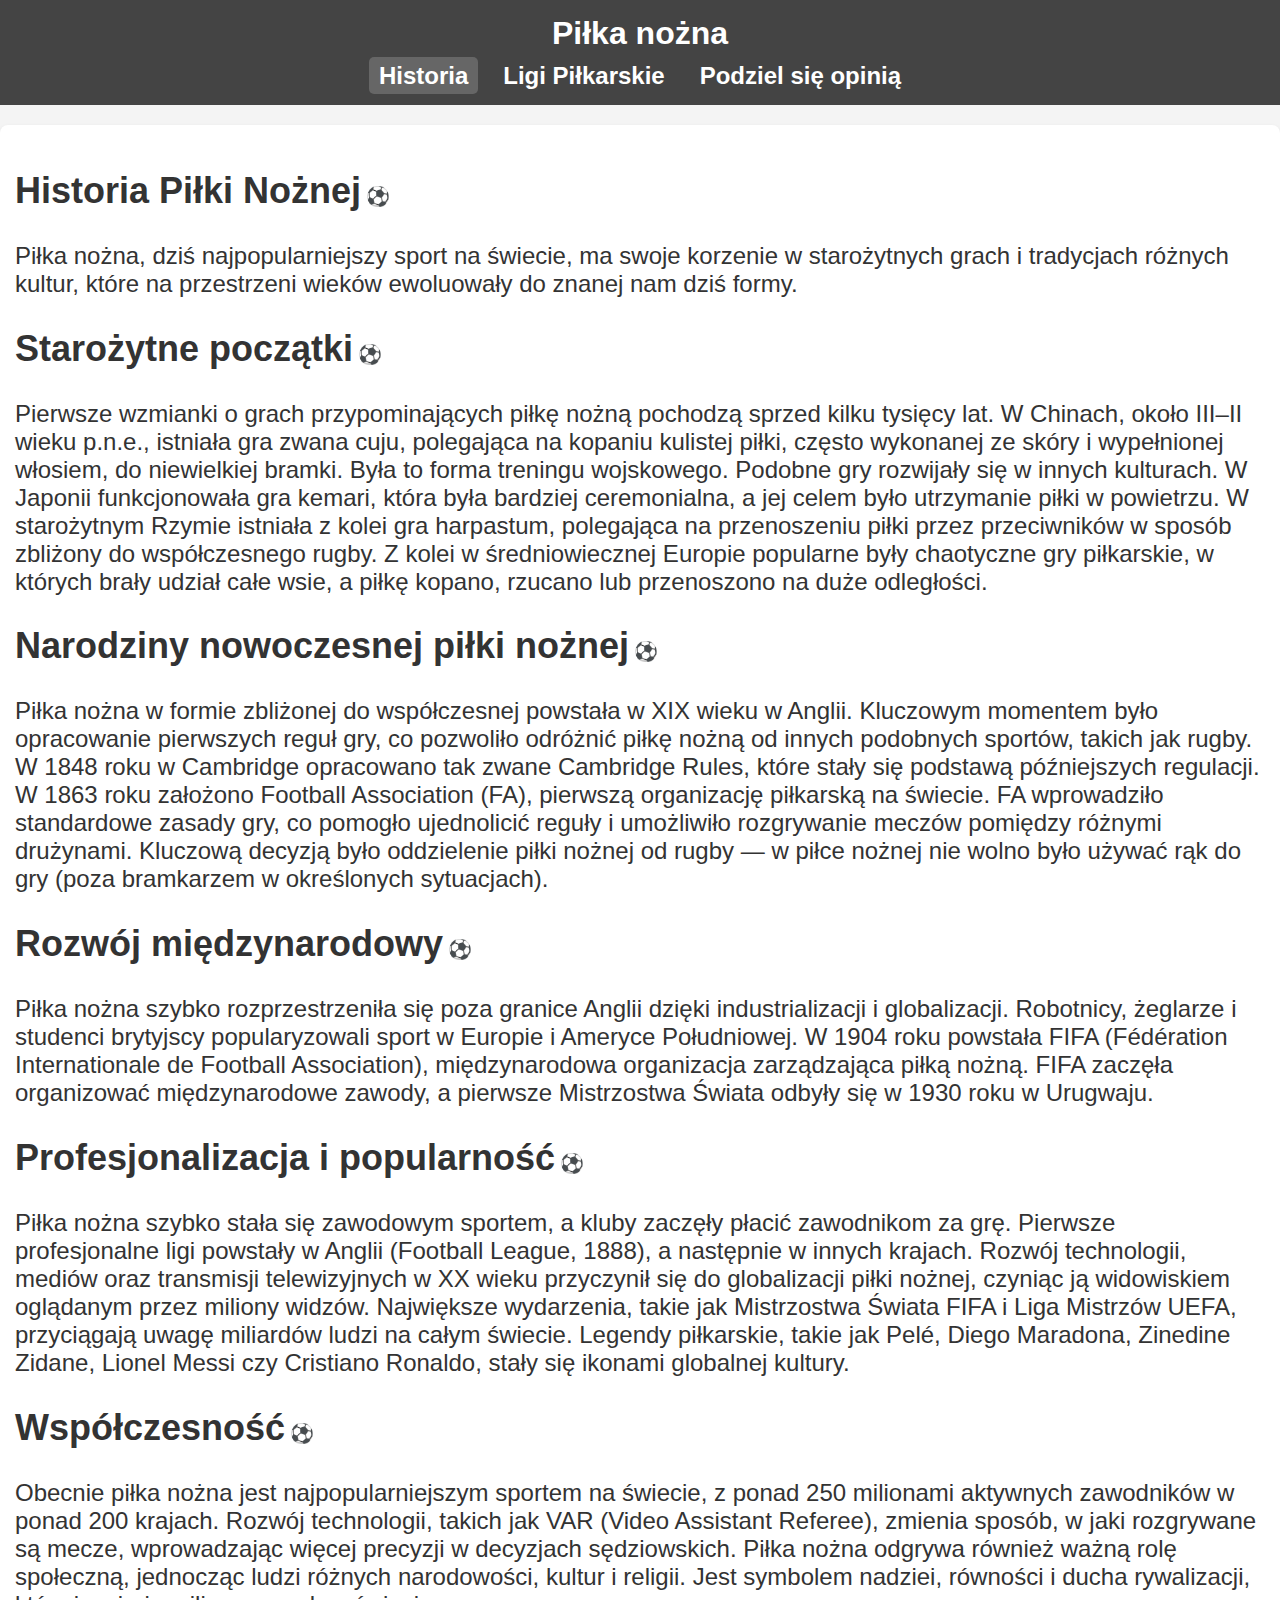
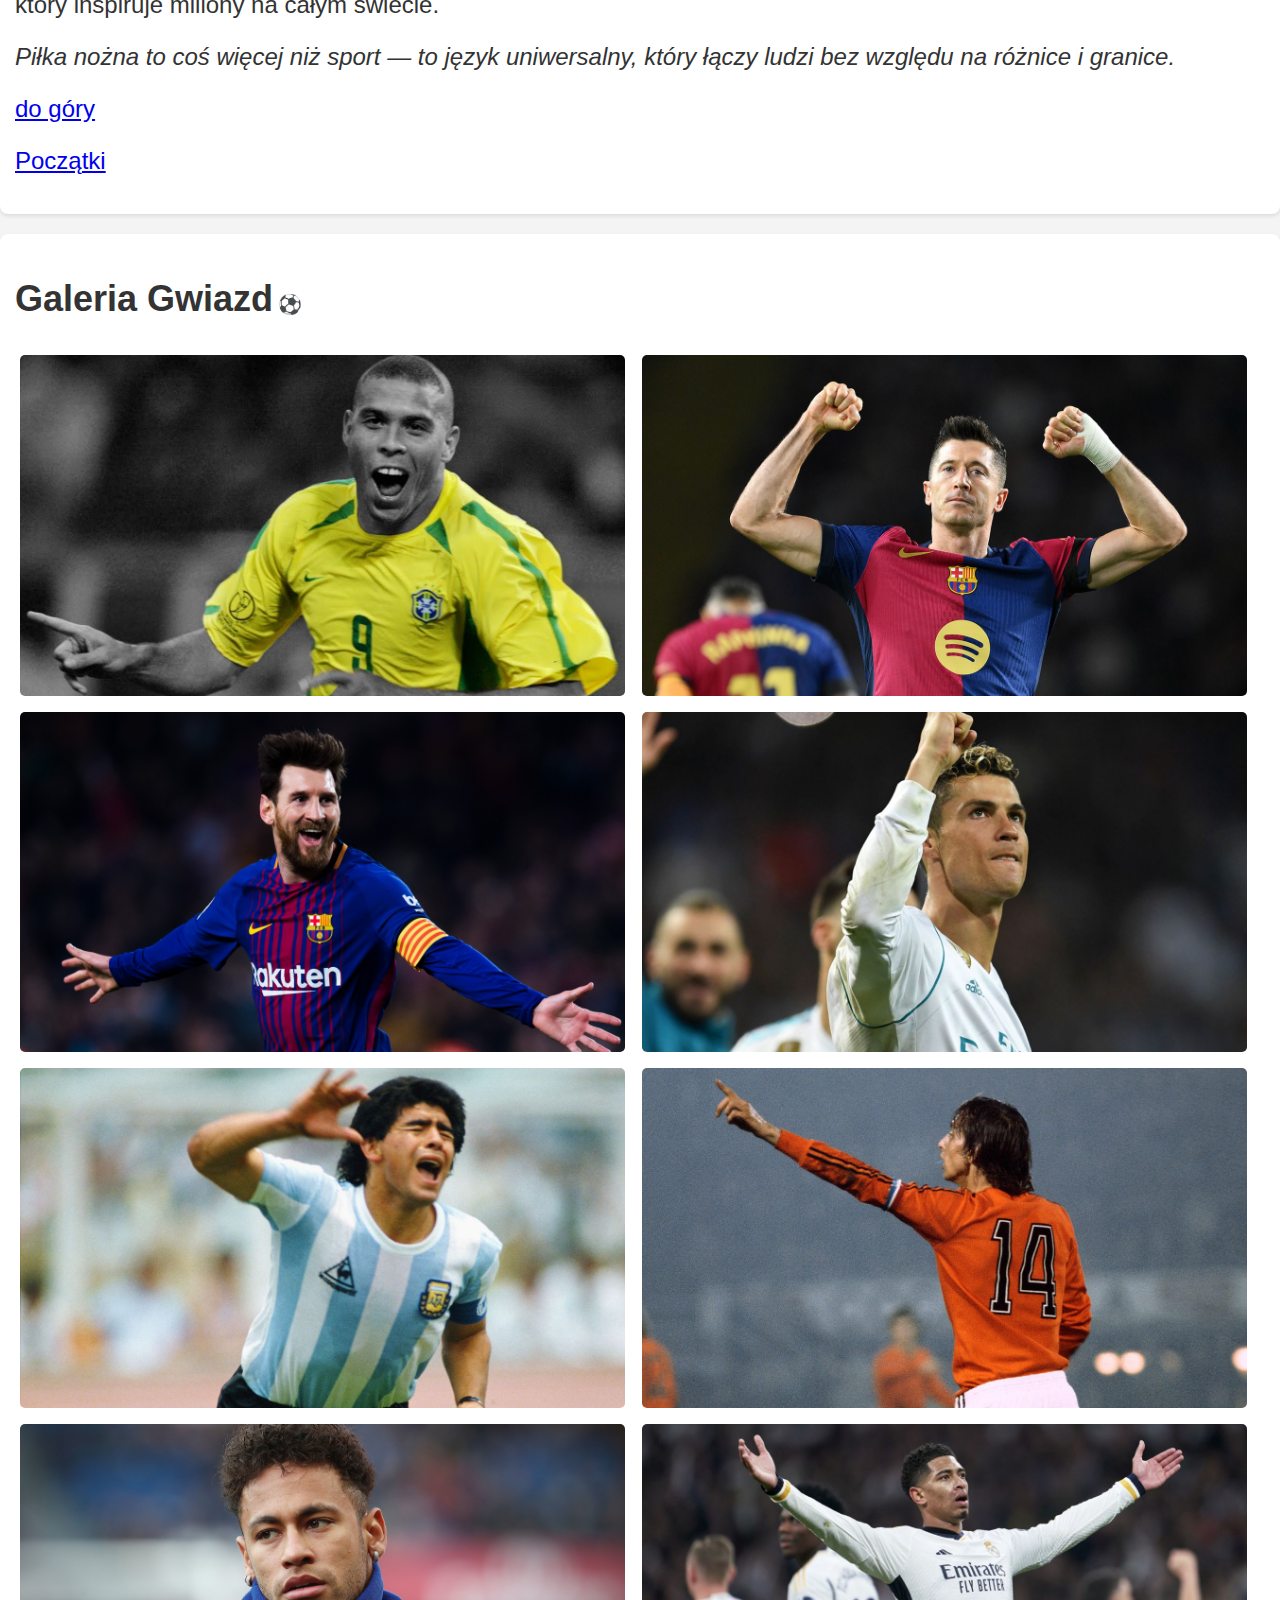
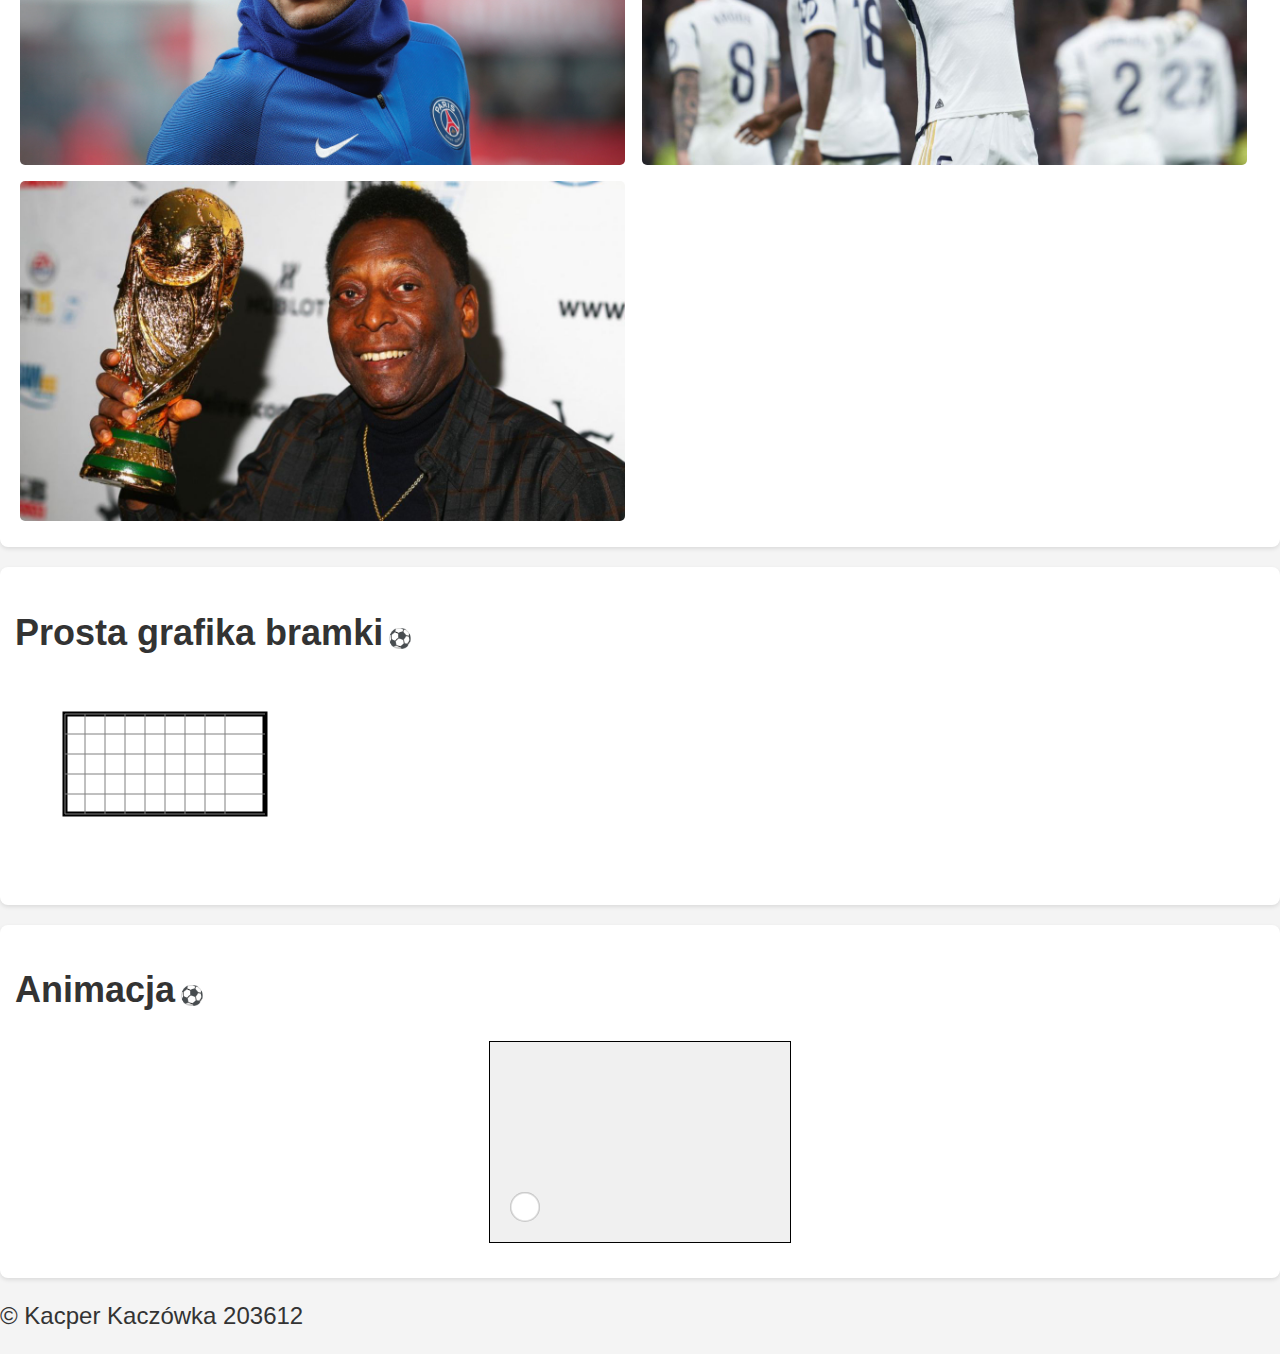
<file: index.html>
<!DOCTYPE html>
<html lang="pl">
<head>
    <meta charset="UTF-8">
    <meta name="viewport" content="width=device-width, initial-scale=1.0">
    <title>Piłka nożna - moje hobby</title>
    <link rel="stylesheet" href="style.css">
</head>
<body>
    <header>
        <h1>Piłka nożna</h1>
        <nav>
    <ul>
        <li><a href="index.html" class="active">Historia</a></li>
        <li><a href="#Leagues">Ligi Piłkarskie</a>
            <ul class="submenu">
                <li><a href="europe.html">Europejskie Ligi</a></li>
                <li><a href="poland.html">Liga Polska</a></li>
            </ul>
        </li>
        <li><a href="opinion.html">Podziel się opinią</a></li>
    </ul>
</nav>
    </header>

    <main>
        <section id="history">
            <div id="top">
            <h2>Historia Piłki Nożnej</h2>
            <p>Piłka nożna, dziś najpopularniejszy sport na świecie, ma swoje korzenie w starożytnych grach i tradycjach różnych kultur, które na przestrzeni wieków ewoluowały do znanej nam dziś formy.</p>
            </div>
            <h2 id="begginig">Starożytne początki</h2>

            <p>Pierwsze wzmianki o grach przypominających piłkę nożną pochodzą sprzed kilku tysięcy lat.
                W Chinach, około III–II wieku p.n.e., istniała gra zwana cuju, polegająca na kopaniu kulistej piłki, często wykonanej ze skóry i wypełnionej włosiem, do niewielkiej bramki. 
                Była to forma treningu wojskowego.
                Podobne gry rozwijały się w innych kulturach. 
                W Japonii funkcjonowała gra kemari, która była bardziej ceremonialna, a jej celem było utrzymanie piłki w powietrzu. 
                W starożytnym Rzymie istniała z kolei gra harpastum, polegająca na przenoszeniu piłki przez przeciwników w sposób zbliżony do współczesnego rugby. 
                Z kolei w średniowiecznej Europie popularne były chaotyczne gry piłkarskie, w których brały udział całe wsie, a piłkę kopano, rzucano lub przenoszono na duże odległości.</p>
        
                
             <h2>Narodziny nowoczesnej piłki nożnej</h2>
             <p>
                Piłka nożna w formie zbliżonej do współczesnej powstała w XIX wieku w Anglii. Kluczowym momentem było opracowanie pierwszych reguł gry, co pozwoliło odróżnić piłkę nożną od innych podobnych sportów, takich jak rugby. W 1848 roku w Cambridge opracowano tak zwane Cambridge Rules, które stały się podstawą późniejszych regulacji.

                W 1863 roku założono Football Association (FA), pierwszą organizację piłkarską na świecie. FA wprowadziło standardowe zasady gry, co pomogło ujednolicić reguły i umożliwiło rozgrywanie meczów pomiędzy różnymi drużynami. Kluczową decyzją było oddzielenie piłki nożnej od rugby — w piłce nożnej nie wolno było używać rąk do gry (poza bramkarzem w określonych sytuacjach).
             </p>
        
             <h2>Rozwój międzynarodowy</h2>
             <p>Piłka nożna szybko rozprzestrzeniła się poza granice Anglii dzięki industrializacji i globalizacji. Robotnicy, żeglarze i studenci brytyjscy popularyzowali sport w Europie i Ameryce Południowej. W 1904 roku powstała FIFA (Fédération Internationale de Football Association), międzynarodowa organizacja zarządzająca piłką nożną. FIFA zaczęła organizować międzynarodowe zawody, a pierwsze Mistrzostwa Świata odbyły się w 1930 roku w Urugwaju.</p>
             
             <h2>Profesjonalizacja i popularność</h2>
             <p>Piłka nożna szybko stała się zawodowym sportem, a kluby zaczęły płacić zawodnikom za grę. Pierwsze profesjonalne ligi powstały w Anglii (Football League, 1888), a następnie w innych krajach. Rozwój technologii, mediów oraz transmisji telewizyjnych w XX wieku przyczynił się do globalizacji piłki nożnej, czyniąc ją widowiskiem oglądanym przez miliony widzów.

                Największe wydarzenia, takie jak Mistrzostwa Świata FIFA i Liga Mistrzów UEFA, przyciągają uwagę miliardów ludzi na całym świecie. Legendy piłkarskie, takie jak Pelé, Diego Maradona, Zinedine Zidane, Lionel Messi czy Cristiano Ronaldo, stały się ikonami globalnej kultury.</p>
        
            <h2>Współczesność</h2>
            <p>Obecnie piłka nożna jest najpopularniejszym sportem na świecie, z ponad 250 milionami aktywnych zawodników w ponad 200 krajach. Rozwój technologii, takich jak VAR (Video Assistant Referee), zmienia sposób, w jaki rozgrywane są mecze, wprowadzając więcej precyzji w decyzjach sędziowskich.

                Piłka nożna odgrywa również ważną rolę społeczną, jednocząc ludzi różnych narodowości, kultur i religii. Jest symbolem nadziei, równości i ducha rywalizacji, który inspiruje miliony na całym świecie.</p>
        
                <p><i>Piłka nożna to coś więcej niż sport — to język uniwersalny, który łączy ludzi bez względu na różnice i granice.</i></p>
                <p><a href="#top">do góry</a></p>
                <p><a href="#begginig">Początki</a></p>
            </section>

        <section id="gallery">
            <h2>Galeria Gwiazd</h2>
            <div class="gallery">
    <a href="#img1"><img src="images/nazario.jpg" alt="Zdjęcie 1" class="thumbnail"></a>
    <a href="#img2"><img src="images/lewandowski.jpg" alt="Zdjęcie 2" class="thumbnail"></a>
    <a href="#img3"><img src="images/messi.jpg" alt="Zdjęcie 3" class="thumbnail"></a>
    <a href="#img4"><img src="images/ronaldo.jpg" alt="Zdjęcie 4" class="thumbnail"></a>
    <a href="#img5"><img src="images/maradona.jpg" alt="Zdjęcie 5" class="thumbnail"></a>
    <a href="#img6"><img src="images/cruyff.jpg" alt="Zdjęcie 6" class="thumbnail"></a>
    <a href="#img7"><img src="images/neymar.jpg" alt="Zdjęcie 7" class="thumbnail"></a>
    <a href="#img8"><img src="images/bellingham.jpg" alt="Zdjęcie 8" class="thumbnail"></a>
    <a href="#img9"><img src="images/pele.jpg" alt="Zdjęcie 8" class="thumbnail"></a>
</div>

<div id="img1" class="lightbox">
    <a href="#" class="close">&times;</a>
    <img src="images/nazario.jpg" alt="Zdjęcie 1">
</div>
<div id="img2" class="lightbox">
    <a href="#" class="close">&times;</a>
    <img src="images/lewandowski.jpg" alt="Zdjęcie 2">
</div>
<div id="img3" class="lightbox">
    <a href="#" class="close">&times;</a>
    <img src="images/messi.jpg" alt="Zdjęcie 3">
</div>
<div id="img4" class="lightbox">
    <a href="#" class="close">&times;</a>
    <img src="images/ronaldo.jpg" alt="Zdjęcie 4">
</div>
<div id="img5" class="lightbox">
    <a href="#" class="close">&times;</a>
    <img src="images/maradona.jpg" alt="Zdjęcie 5">
</div>
<div id="img6" class="lightbox">
    <a href="#" class="close">&times;</a>
    <img src="images/cruyff.jpg" alt="Zdjęcie 6">
</div>
<div id="img7" class="lightbox">
    <a href="#" class="close">&times;</a>
    <img src="images/neymar.jpg" alt="Zdjęcie 7">
</div>
<div id="img8" class="lightbox">
    <a href="#" class="close">&times;</a>
    <img src="images/bellingham.jpg" alt="Zdjęcie 7">
</div>
<div id="img9" class="lightbox">
    <a href="#" class="close">&times;</a>
    <img src="images/pele.jpg" alt="Zdjęcie 7">
</div>             
        </section>

        <section id="graphics">
            <h2>Prosta grafika bramki</h2>
    <svg width="300" height="200" xmlns="http://www.w3.org/2000/svg">
        <!-- Rama bramki -->
        <rect x="50" y="30" width="200" height="100" fill="none" stroke="black" stroke-width="5" />
        <!-- Siatka -->
        <line x1="50" y1="30" x2="50" y2="130" stroke="gray" stroke-width="1" />
        <line x1="70" y1="30" x2="70" y2="130" stroke="gray" stroke-width="1" />
        <line x1="90" y1="30" x2="90" y2="130" stroke="gray" stroke-width="1" />
        <line x1="110" y1="30" x2="110" y2="130" stroke="gray" stroke-width="1" />
        <line x1="130" y1="30" x2="130" y2="130" stroke="gray" stroke-width="1" />
        <line x1="150" y1="30" x2="150" y2="130" stroke="gray" stroke-width="1" />
        <line x1="170" y1="30" x2="170" y2="130" stroke="gray" stroke-width="1" />
        <line x1="190" y1="30" x2="190" y2="130" stroke="gray" stroke-width="1" />
        <line x1="210" y1="30" x2="210" y2="130" stroke="gray" stroke-width="1" />
        
        <line x1="50" y1="30" x2="250" y2="30" stroke="gray" stroke-width="1" />
        <line x1="50" y1="50" x2="250" y2="50" stroke="gray" stroke-width="1" />
        <line x1="50" y1="70" x2="250" y2="70" stroke="gray" stroke-width="1" />
        <line x1="50" y1="90" x2="250" y2="90" stroke="gray" stroke-width="1" />
        <line x1="50" y1="110" x2="250" y2="110" stroke="gray" stroke-width="1" />
        <line x1="50" y1="130" x2="250" y2="130" stroke="gray" stroke-width="1" />
    </svg>

        </section>

        <section id="animation">
            <h2>Animacja</h2>
            <div class="animation">
                <div class="ball"></div>
            </div>
        </section>
    </main>

    <footer>
        <p>&copy; Kacper Kaczówka 203612</p>
    </footer>
</body>
</html>
</file>
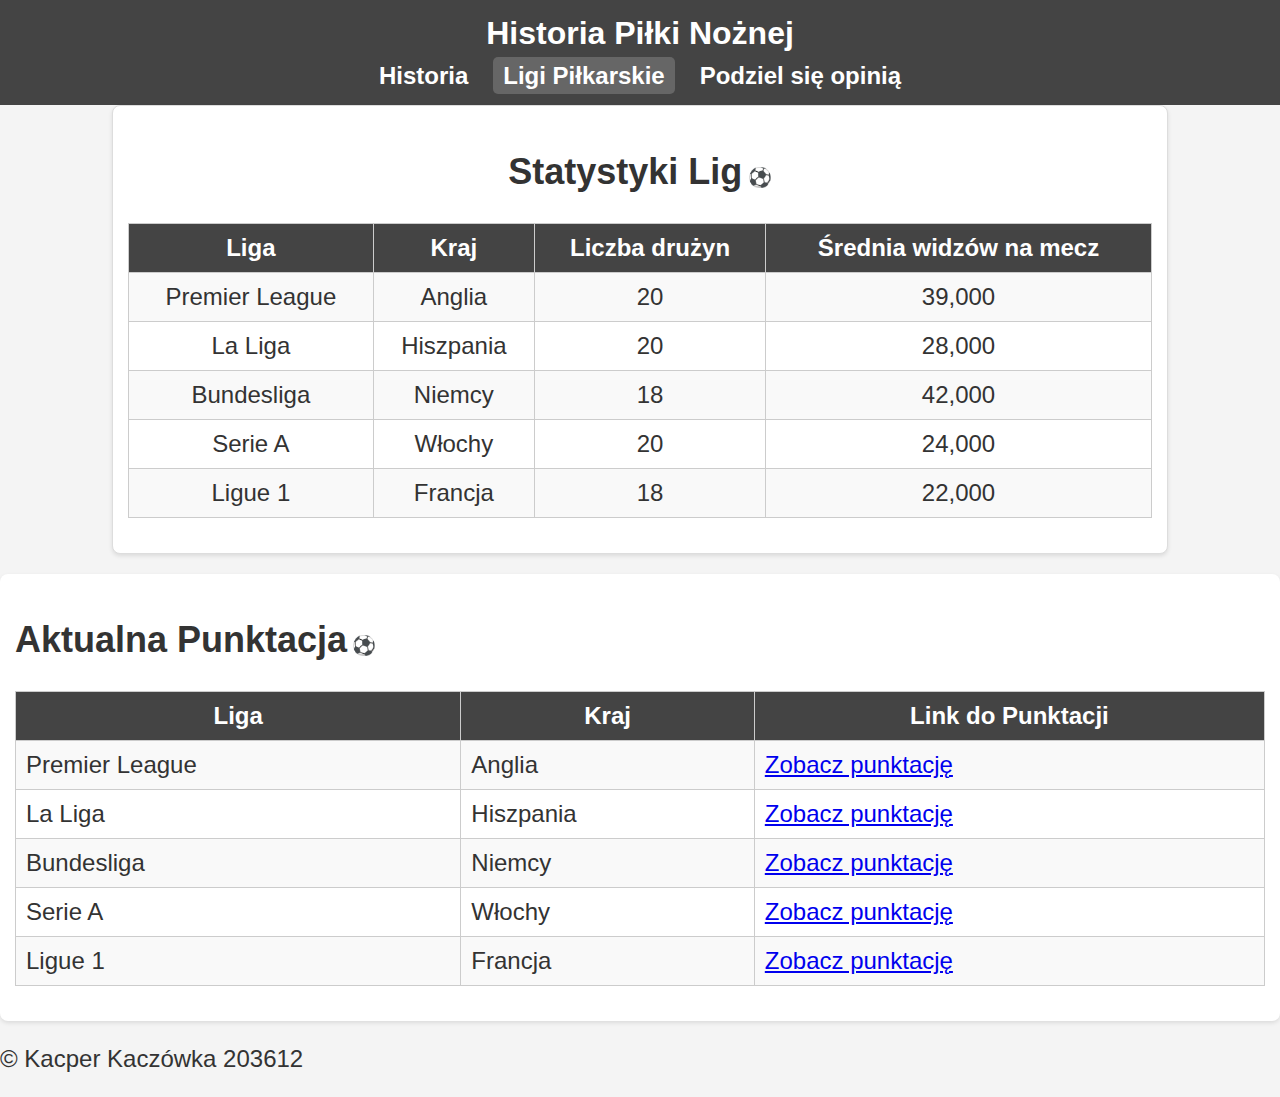
<file: europe.html>
<!DOCTYPE html>
<html lang="pl">
<head>
    <meta charset="UTF-8">
    <meta name="viewport" content="width=device-width, initial-scale=1.0">
    <title>Ligi Piłkarskie</title>
    <link rel="stylesheet" href="style.css">
</head>
<body>
    <header>
        <h1>Historia Piłki Nożnej</h1>
        <nav>
    <ul>
        <li><a href="index.html">Historia</a></li>
        <li><a href="#Leagues" class="active">Ligi Piłkarskie</a>
            <ul class="submenu">
                <li><a href="europe.html" class="active">Europejskie Ligi</a></li>
                <li><a href="poland.html">Liga Polska</a></li>
            </ul>
        </li>
        <li><a href="opinion.html">Podziel się opinią</a></li>
    </ul>
</nav>
    </header>

    <main>
        <section id="statistics">
            <h2>Statystyki Lig</h2>
            <table>
                <thead>
                    <tr>
                        <th>Liga</th>
                        <th>Kraj</th>
                        <th>Liczba drużyn</th>
                        <th>Średnia widzów na mecz</th>
                    </tr>
                </thead>
                <tbody>
                    <tr>
                        <td>Premier League</td>
                        <td>Anglia</td>
                        <td>20</td>
                        <td>39,000</td>
                    </tr>
                    <tr>
                        <td>La Liga</td>
                        <td>Hiszpania</td>
                        <td>20</td>
                        <td>28,000</td>
                    </tr>
                    <tr>
                        <td>Bundesliga</td>
                        <td>Niemcy</td>
                        <td>18</td>
                        <td>42,000</td>
                    </tr>
                    <tr>
                        <td>Serie A</td>
                        <td>Włochy</td>
                        <td>20</td>
                        <td>24,000</td>
                    </tr>
                    <tr>
                        <td>Ligue 1</td>
                        <td>Francja</td>
                        <td>18</td>
                        <td>22,000</td>
                    </tr>
                </tbody>
            </table>
        </section>

        <!-- Druga tabela z linkami do tabel punktowych -->
        <section id="current-standings">
            <h2>Aktualna Punktacja</h2>
            <table>
                <thead>
                    <tr>
                        <th>Liga</th>
                        <th>Kraj</th>
                        <th>Link do Punktacji</th>
                    </tr>
                </thead>
                <tbody>
                    <tr>
                        <td>Premier League</td>
                        <td>Anglia</td>
                        <td><a href="https://www.flashscore.pl/pilka-nozna/anglia/premier-league/tabela/#/lAkHuyP3/table/overall" target="_blank">Zobacz punktację</a></td>
                    </tr>
                    <tr>
                        <td>La Liga</td>
                        <td>Hiszpania</td>
                        <td><a href="https://www.flashscore.pl/pilka-nozna/hiszpania/laliga/tabela/#/dINOZk9Q/table/overall" target="_blank">Zobacz punktację</a></td>
                    </tr>
                    <tr>
                        <td>Bundesliga</td>
                        <td>Niemcy</td>
                        <td><a href="https://www.flashscore.pl/pilka-nozna/niemcy/bundesliga/#/8l1ZdrsC/table/overall" target="_blank">Zobacz punktację</a></td>
                    </tr>
                    <tr>
                        <td>Serie A</td>
                        <td>Włochy</td>
                        <td><a href="https://www.flashscore.pl/pilka-nozna/wlochy/serie-a/#/zDpS37lb/table/overall" target="_blank">Zobacz punktację</a></td>
                    </tr>
                    <tr>
                        <td>Ligue 1</td>
                        <td>Francja</td>
                        <td><a href="https://www.flashscore.pl/pilka-nozna/francja/ligue-1/#/WYO1P5ch/table/overall" target="_blank">Zobacz punktację</a></td>
                    </tr>
                </tbody>
            </table>
        </section>
    </main>

    <footer>
        <p>&copy; Kacper Kaczówka 203612</p>
    </footer>
</body>
</html>
</file>
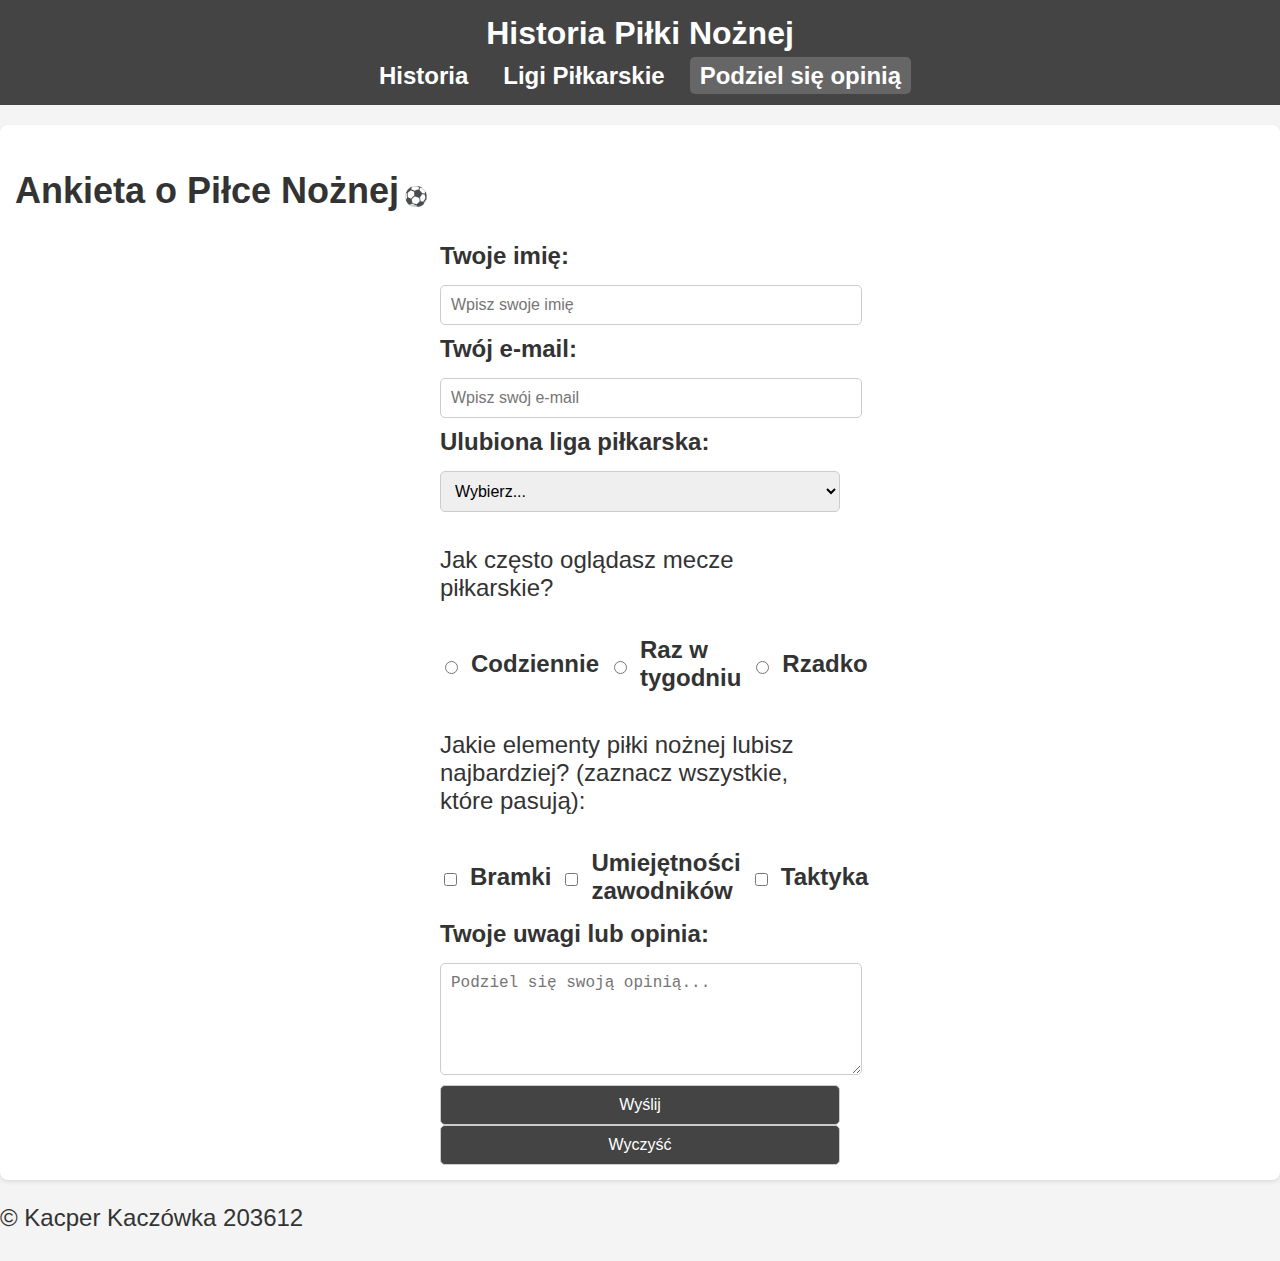
<file: opinion.html>
<!DOCTYPE html>
<html lang="pl">
<head>
    <meta charset="UTF-8">
    <meta name="viewport" content="width=device-width, initial-scale=1.0">
    <title>Podziel się opinią o piłce nożnej</title>
    <link rel="stylesheet" href="style.css">
</head>
<body>
    <header>
        <h1>Historia Piłki Nożnej</h1>
        <nav>
    <ul>
        <li><a href="index.html">Historia</a></li>
        <li><a href="#Leagues">Ligi Piłkarskie</a>
            <ul class="submenu">
                <li><a href="europe.html">Europejskie Ligi</a></li>
                <li><a href="poland.html">Liga Polska</a></li>
            </ul>
        </li>
        <li><a href="opinion.html" class="active">Podziel się opinią</a></li>
    </ul>
</nav>
    </header>

    <main>
        <section id="survey">
            <h2>Ankieta o Piłce Nożnej</h2>
            <form action="#" method="post">
                <!-- Pole tekstowe -->
                <label for="name">Twoje imię:</label>
                <input type="text" id="name" name="name" placeholder="Wpisz swoje imię" required>

                <!-- Pole e-mail -->
                <label for="email">Twój e-mail:</label>
                <input type="email" id="email" name="email" placeholder="Wpisz swój e-mail" required>

                <!-- Lista rozwijana -->
                <label for="favorite-league">Ulubiona liga piłkarska:</label>
                <select id="favorite-league" name="favorite-league" required>
                    <option value="" disabled selected>Wybierz...</option>
                    <option value="premier-league">Premier League</option>
                    <option value="la-liga">La Liga</option>
                    <option value="bundesliga">Bundesliga</option>
                    <option value="serie-a">Serie A</option>
                    <option value="ligue-1">Ligue 1</option>
                </select>

                <!-- Radio button -->
                <p>Jak często oglądasz mecze piłkarskie?</p>
                <div class="radio-group">
                    <input type="radio" id="daily" name="watch-frequency" value="daily" required>
                    <label for="daily">Codziennie</label>

                    <input type="radio" id="weekly" name="watch-frequency" value="weekly">
                    <label for="weekly">Raz w tygodniu</label>

                    <input type="radio" id="rarely" name="watch-frequency" value="rarely">
                    <label for="rarely">Rzadko</label>
                </div>

                <!-- Checkbox -->
                <p>Jakie elementy piłki nożnej lubisz najbardziej? (zaznacz wszystkie, które pasują):</p>
                <div class="checkbox-group">
                    <input type="checkbox" id="goals" name="favorite-elements" value="goals">
                    <label for="goals">Bramki</label>

                    <input type="checkbox" id="skills" name="favorite-elements" value="skills">
                    <label for="skills">Umiejętności zawodników</label>

                    <input type="checkbox" id="strategy" name="favorite-elements" value="strategy">
                    <label for="strategy">Taktyka</label>
                </div>

                <!-- Pole tekstowe wielowierszowe -->
                <label for="comments">Twoje uwagi lub opinia:</label>
                <textarea id="comments" name="comments" rows="5" placeholder="Podziel się swoją opinią..."></textarea>

                <!-- Przycisk wysyłania i czyszczenia -->
                <div class="button-group">
                    <button type="submit" class="button">Wyślij</button>
                    <button type="reset" class="button">Wyczyść</button>
                </div>
            </form>
        </section>
    </main>

    <footer>
        <p>&copy; Kacper Kaczówka 203612</p>
    </footer>
</body>
</html>
</file>
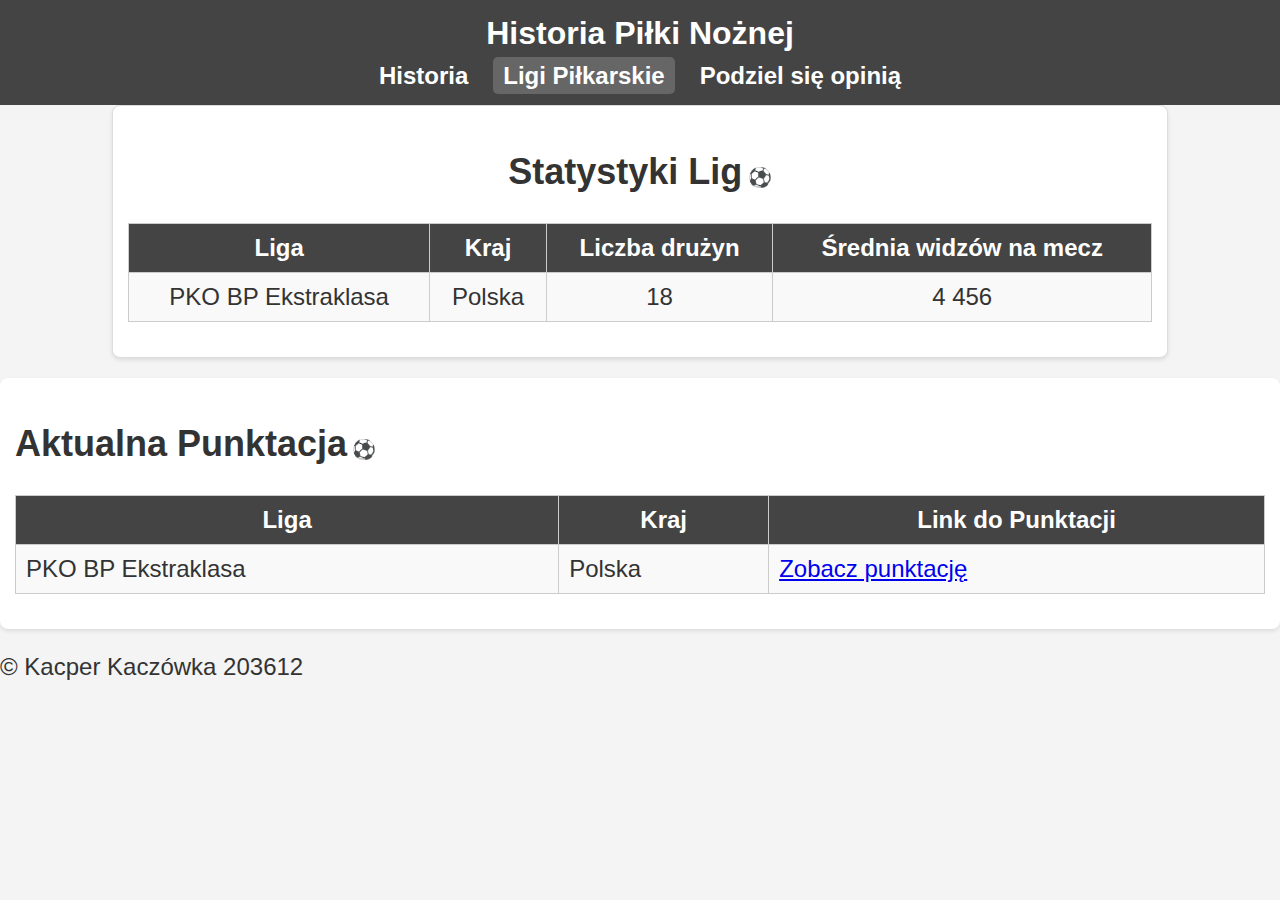
<file: poland.html>
<!DOCTYPE html>
<html lang="pl">
<head>
    <meta charset="UTF-8">
    <meta name="viewport" content="width=device-width, initial-scale=1.0">
    <title>Ligi Piłkarskie</title>
    <link rel="stylesheet" href="style.css">
</head>
<body>
    <header>
        <h1>Historia Piłki Nożnej</h1>
        <nav>
    <ul>
        <li><a href="index.html">Historia</a></li>
        <li><a href="#Leagues" class="active">Ligi Piłkarskie</a>
            <ul class="submenu">
                <li><a href="europe.html">Europejskie Ligi</a></li>
                <li><a href="poland.html" class="active">Liga Polska</a></li>
            </ul>
        </li>
        <li><a href="opinion.html">Podziel się opinią</a></li>
    </ul>
</nav>
    </header>

    <main>
        <section id="statistics">
            <h2>Statystyki Lig</h2>
            <table>
                <thead>
                    <tr>
                        <th>Liga</th>
                        <th>Kraj</th>
                        <th>Liczba drużyn</th>
                        <th>Średnia widzów na mecz</th>
                    </tr>
                </thead>
                <tbody>
                    <tr>
                        <td>PKO BP Ekstraklasa</td>
                        <td>Polska</td>
                        <td>18 </td>
                        <td>4 456</td>
                    </tr>
                </tbody>
            </table>
        </section>

        <section id="current-standings">
            <h2>Aktualna Punktacja</h2>
            <table>
                <thead>
                    <tr>
                        <th>Liga</th>
                        <th>Kraj</th>
                        <th>Link do Punktacji</th>
                    </tr>
                </thead>
                <tbody>
                    <tr>
                        <td>PKO BP Ekstraklasa</td>
                        <td>Polska</td>
                        <td><a href="https://www.flashscore.pl/pilka-nozna/polska/pko-bp-ekstraklasa/#/Qu6CIhxL/live" target="_blank">Zobacz punktację</a></td>
                    </tr>
                </tbody>
            </table>
        </section>
    </main>

    <footer>
        <p>&copy; Kacper Kaczówka 203612</p>
    </footer>
</body>
</html>
</file>
<file: style.css>
/* Ogólne style dla całej strony */
body {
    font-family: Arial, sans-serif;
    margin: 0;
    padding: 0;
    background-color: #f4f4f4;
    color: #333;
    font-size: 150%;
}

/* Stylizacja nagłówka */
header {
    background-color: #444;
    color: #fff;
    padding: 15px 20px;
    text-align: center;
}

header h1 {
    margin: 0;
    font-size: 2rem;
}

/* Nawigacja */
nav ul {
    list-style: none;
    padding: 0;
    margin: 10px 0 0;
    display: flex;
    justify-content: center;
    gap: 15px;
}

nav ul li {
    display: inline;
}

nav ul li a {
    color: #fff;
    text-decoration: none;
    font-weight: bold;
    padding: 5px 10px;
    transition: background-color 0.3s ease;
}

nav ul li a:hover {
    background-color: #666;
    border-radius: 5px;
}

/* Klasy dla różnych sekcji */
section {
    margin: 20px auto;
    padding: 15px;
    background-color: #fff;
    border-radius: 8px;
    box-shadow: 0 2px 4px rgba(0, 0, 0, 0.1);
}

.gallery img {
    width: 605px;
    height: auto;
    margin: 5px;
    border-radius: 5px;
    transition: transform 0.3s ease;
}

.gallery img:hover {
    transform: scale(1.1);
}

/* Identyfikator - przykład */
#statistics {
    width: 80%;
    margin: 0 auto;
    border: 1px solid #ddd;
    border-radius: 8px;
    text-align: center;
}

/* Tabela */
table {
    width: 100%;
    border-collapse: collapse;
    margin: 20px 0;
}

table th, table td {
    border: 1px solid #ccc;
    padding: 10px;
}

table th {
    background-color: #444;
    color: white;
}

table tr:nth-child(odd) {
    background-color: #f9f9f9;
}

table tr:hover {
    background-color: #eaeaea;
    transition: background-color 0.3s ease;
}

/* Pseudoelement */
h2::after {
    content: " ⚽";
    color: #444;
    font-size: 1.2rem;
}

/* Formularz */
form {
    display: flex;
    flex-direction: column;
    gap: 10px;
    margin: 20px 0;
    max-width: 400px;
    margin: 0 auto;
}

label {
    font-weight: bold;
    margin-bottom: 5px;
}

input, select, textarea, button {
    padding: 10px;
    border: 1px solid #ccc;
    border-radius: 5px;
    font-size: 1rem;
    width: 100%;
}

input:focus, select:focus, textarea:focus {
    border-color: #444;
    outline: none;
}

button {
    background-color: #444;
    color: #fff;
    cursor: pointer;
    transition: background-color 0.3s ease;
}

button:hover {
    background-color: #666;
}

/* Radio button i checkbox w linii */
.radio-group, .checkbox-group {
    display: flex;
    gap: 10px;
    align-items: center;
}


/* Stylizacja sekcji z animacją */
.animation {
    position: relative;
    width: 300px;
    height: 200px;
    border: 1px solid black;
    margin: 20px auto;
    background-color: #f0f0f0;
    overflow: hidden;
}

/* Stylizacja piłki */
.ball {
    position: absolute;
    bottom: 20px;
    left: 20px;
    width: 30px;
    height: 30px;
    background: radial-gradient(circle, white 60%, black 100%);
    border-radius: 50%;
    animation: moveBall 3s linear infinite;
    transition: transform 0.3s ease-in-out;
}

/* Animacja ruchu piłki */
@keyframes moveBall {
    0% {
        transform: translate(0, 0);
    }
    50% {
        transform: translate(200px, -150px);
    }
    100% {
        transform: translate(0, 0);
    }
}

.ball:hover {
    transform: scale(1.2);
    background: radial-gradient(circle, black 60%, white 100%);
}

.submenu {
    display: none;
    position: absolute;
    background-color: #444;
    padding: 10px;
    list-style: none;
    margin: 0;
}

nav ul li:hover .submenu {
    display: block;
}

.submenu li {
    margin: 5px 0;
}

.submenu li a {
    color: white;
    text-decoration: none;
}

nav ul li a.active {
    background-color: #666;
    border-radius: 5px;
    color: #fff;
}


/* Lightbox styles */
.thumbnail {
    width: 100px;
    cursor: pointer;
    margin: 5px;
    border-radius: 5px;
    transition: transform 0.3s ease-in-out;
}

.thumbnail:hover {
    transform: scale(1.1);
}

.lightbox {
    display: none;
    position: fixed;
    top: 0;
    left: 0;
    width: 100%;
    height: 100%;
    background-color: rgba(0, 0, 0, 0.8);
    z-index: 1000;
    justify-content: center;
    align-items: center;
}

.lightbox img {
    max-width: 80%;
    max-height: 80%;
    border-radius: 8px;
}

.lightbox:target {
    display: flex;
}

.lightbox .close {
    position: absolute;
    top: 10px;
    right: 10px;
    color: white;
    font-size: 2rem;
    text-decoration: none;
    background: rgba(0, 0, 0, 0.7);
    padding: 5px 10px;
    border-radius: 5px;
    transition: background-color 0.3s ease;
}

.lightbox .close:hover {
    background-color: rgba(255, 0, 0, 0.7);
}
</file>
